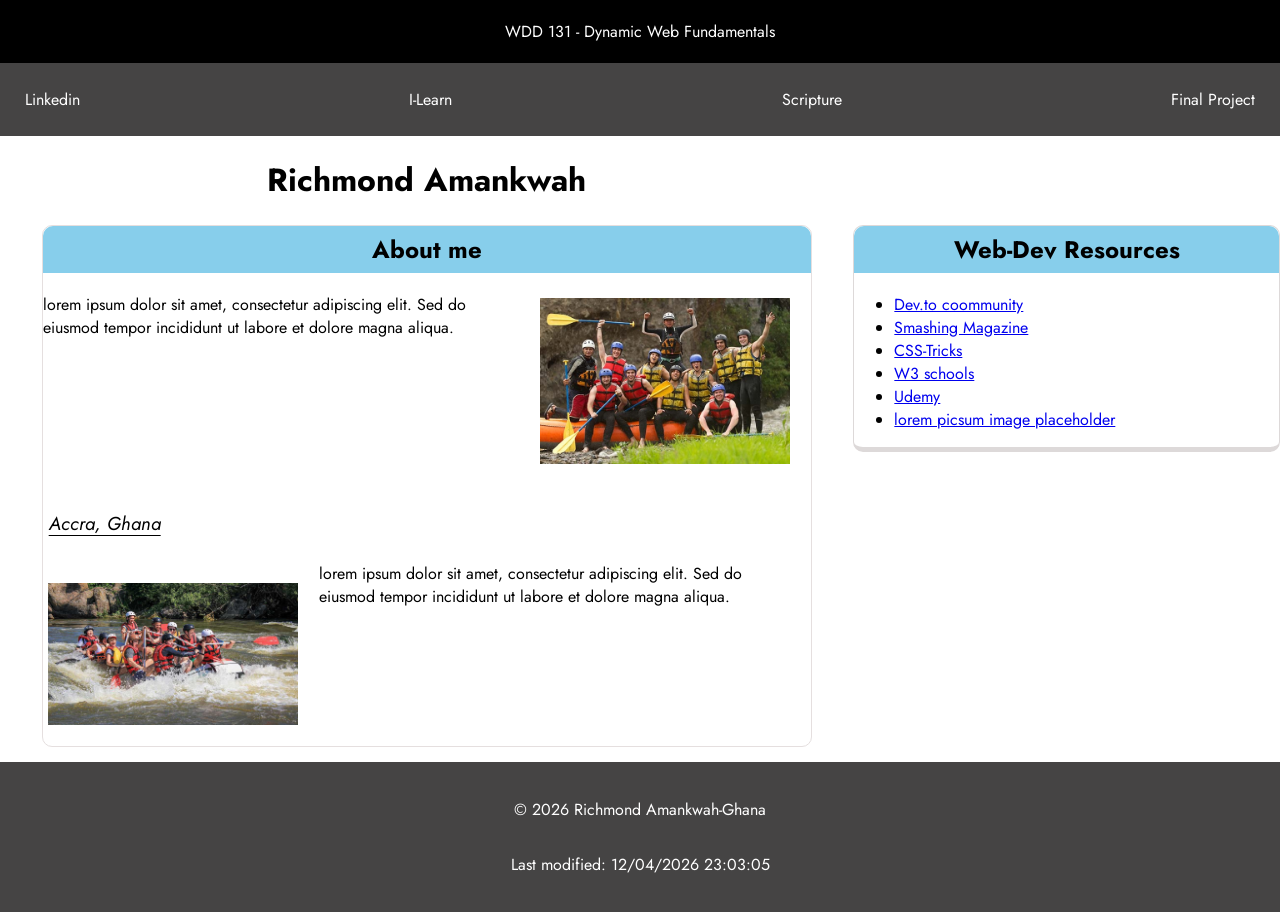
<file: index.html>
<!doctype html>
<html lang="en">
<head>
    <meta charset="UTF-8">
    <meta name="viewport" content="width=device-width, initial-scale=1.0">
    <meta name="description" content="WDD 131 - Dynamic Web Fundamentals-Richmond Amankwah-Shortstory about Richmond Amankwah">
    <meta name="author" content="Richmond Amankwah">
    <title>WDD 131 - Dynamic Web Fundamentals-Richmond Amankwah</title>
    <link rel="stylesheet" href="styles/base.css">
    <script src="scripts/getdates.js" defer></script>
    
    <link rel="preconnect" href="https://fonts.googleapis.com">
    <link rel="preconnect" href="https://fonts.gstatic.com" crossorigin>
    <link href="https://fonts.googleapis.com/css2?family=Jost:ital,wght@0,100..900;1,100..900&display=swap" rel="stylesheet">

</head>

<body>
    <header>
        <span id="course-title">WDD 131 - Dynamic Web Fundamentals</span>
        <nav>
            <a href="https://www.linkedin.com/in/richmond-amankwah-473b9435a">Linkedin</a>
            <a href="https://byupw.instructure.com/">I-Learn</a>
            <a href="https://www.churchofjesuschrist.org/study/scriptures/bofm/w-of-m/1?lang=eng&id=p1#p1">Scripture</a>
            <a href="https://whatsapp.com">Final Project</a>
        </nav>
    </header>
    
    <main>
        <h1>Richmond Amankwah</h1>
        
        <div class="mop">
            <section class="card" id="makt">
            <h2>About me</h2>
            <img src="images/history.jpg" alt="richmond-amankwah">
            <p>lorem ipsum dolor sit amet, consectetur adipiscing elit. Sed do eiusmod tempor incididunt ut labore et dolore magna aliqua.</p>
            
            </section>
            
            <section class="card" id="slower">
            <h3>Accra, Ghana</h3>
            <img src="images/mjm.jpg" alt="accra-ghana">
            <p>lorem ipsum dolor sit amet, consectetur adipiscing elit. Sed do eiusmod tempor incididunt ut labore et dolore magna aliqua.</p>
            </section>
        </div>

        <div class="hop">
            <h2>Web-Dev Resources</h2>

            <ul>
                <li><a href="https://www.jfjfjfj">Dev.to coommunity </a></li>
                <li><a href="https://devel">Smashing Magazine</a></li>
                <li><a href="https://c/">CSS-Tricks</a></li>
                <li><a href="https://st">W3 schools</a></li>
                <li><a href="https://www.sm">Udemy</a></li>
                <li><a href="https://www">lorem picsum image placeholder</a></li>
            </ul>

        </div>

    </main>
    
    <footer>
        <p><span id="currentyear"> © 2026 Richmond Amankwah-Ghana </span></p>
        <p id="lastModified">last modified: October 31, 2026</p>
    </footer>
</body>
</html>
</file>
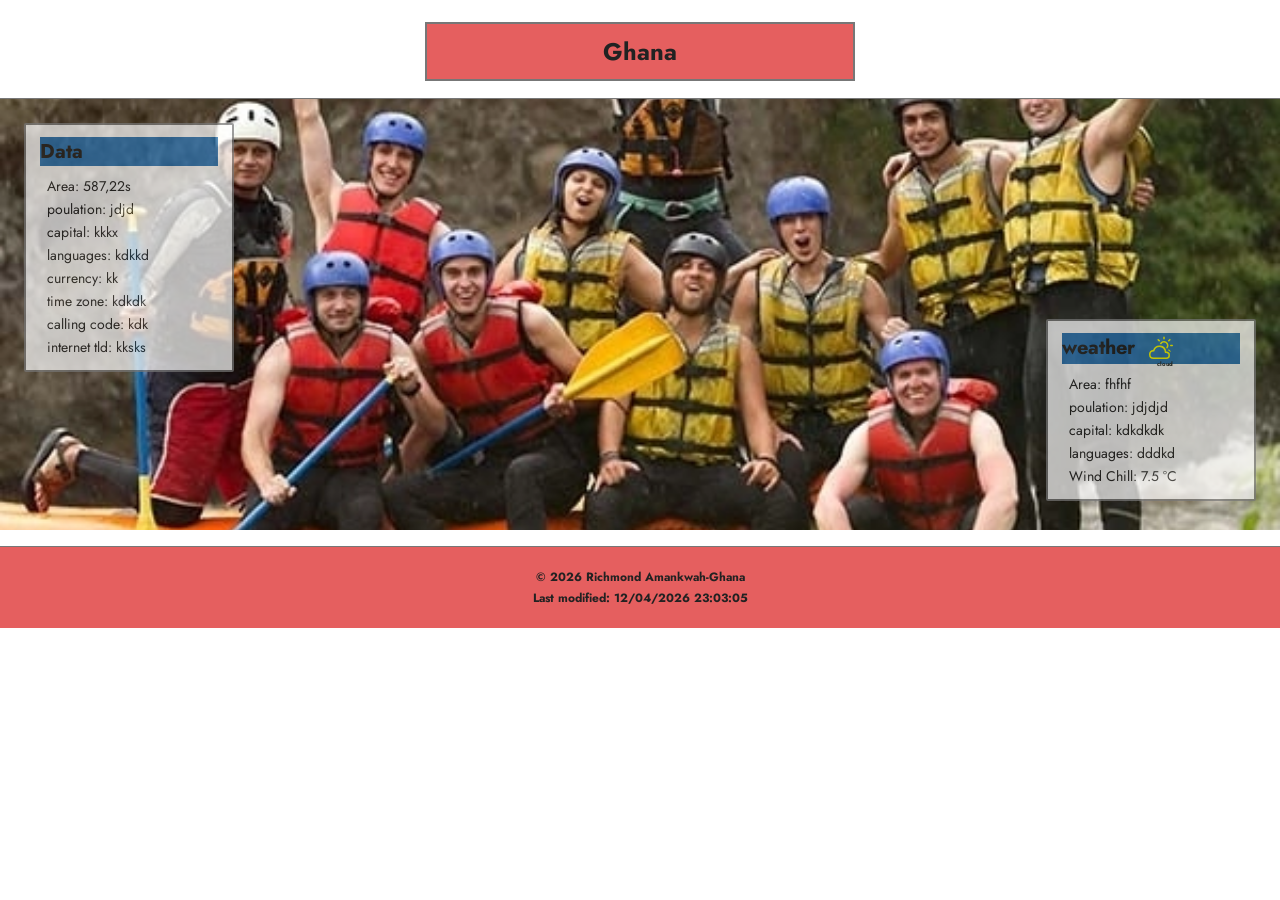
<file: place.html>
<!DOCTYPE html>
<html lang="en">
<head>
    <meta charset="UTF-8">
    <meta name="viewport" content="width=device-width, initial-scale=1.0">
    <meta name="author" content="Richmond Amankwah">
    <meta name="description" content="place i have been and will always be in the coutry of my origin and more of myself">
    <link rel="stylesheet" href="week3/styles/placemobile.css">
    <link rel="stylesheet" href="week3/styles/placelarge.css">
    <script src="week3/scripts/place.js" defer></script>
    <title>Ghana</title>

    <link rel="preconnect" href="https://fonts.googleapis.com">
    <link rel="preconnect" href="https://fonts.gstatic.com" crossorigin>
    <link href="https://fonts.googleapis.com/css2?family=Jost:ital,wght@0,100..900;1,100..900&display=swap" rel="stylesheet">
</head>

<body>
    <header>
        <h1>Ghana</h1>
    </header>

    <main>
        <div class="salt">
            <picture class="okli">
                <source srcset="images/mobi.webp" media="(min-width: 1000px)">
                <source srcset="images/mobi.webp" media="(min-width: 550px)">
                <img src="images/mobi.webp" alt="slowmoton" >
            </picture>
        
            <div class="dont">
                <div class="monkey">
                    <h2><span>Data</span></h2>
                    <div class="soo">
                        <p>Area: 587,22s</p>
                        <p>poulation: jdjd </p>
                        <p>capital: kkkx</p>
                        <p>languages: kdkkd</p>
                        <p>currency: kk</p>
                        <p>time zone: kdkdk</p>
                        <p>calling code: kdk</p>
                        <p>internet tld: kksks</p>
                    </div>
                </div>

                <div class="weat">
                    <h2>
                        <span>weather</span>
                        <span class="cloud">
                            <img src="cloud-sun.svg" alt="Weather">
                        </span>
                    </h2>
                    <div class="sksks">
                        <p>Area: fhfhf</p>
                        <p>poulation: jdjdjd </p>
                        <p>capital: kdkdkdk</p>
                        <p>languages: dddkd</p>
                        <p id="windchill">Wind Chill: N/A</p>

                    </div>
                </div>
            </div>
        </div>

    </main>
    
    <footer>
        <p><span id="currentyear"> © 2026 Richmond Amankwah-Ghana </span></p>
        <p id="lastModified">last modified: October 31, 2026</p>  
    </footer>
    
</body>
</html>
</file>
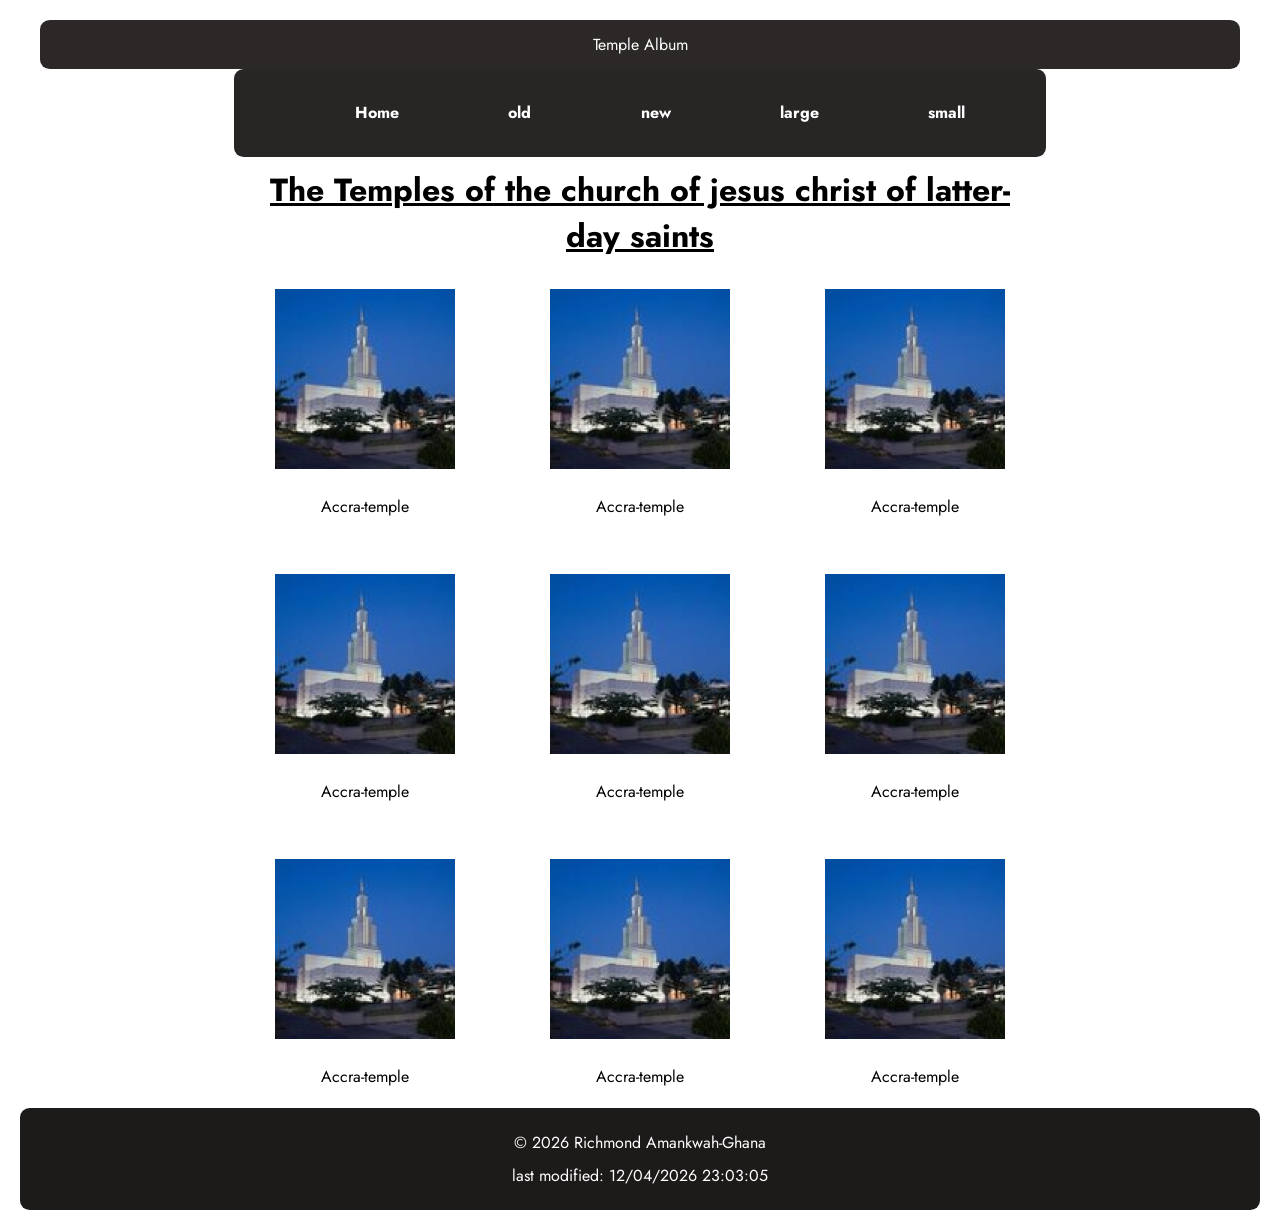
<file: temples.html>
<!DOCTYPE html>
<html lang="en">
<head>
    <meta charset="UTF-8">
    <meta name="viewport" content="width=device-width, initial-scale=1.0">
    <meta name="description" content="Temples in the church of jesus christ around the world where worshippers visit for sacred convenants">
    <meta name="author" content="Richmond Amankwah">
    <title>Temple Album</title>    
    <link rel="stylesheet" href="styles/temples-large.css">
    <link rel="stylesheet" href="styles/temples.css">
    <script src="scripts/temples.js" defer></script>

    <link rel="preconnect" href="https://fonts.googleapis.com">
    <link rel="preconnect" href="https://fonts.gstatic.com" crossorigin>
    <link href="https://fonts.googleapis.com/css2?family=Jost:ital,wght@0,100..900;1,100..900&display=swap" rel="stylesheet">

</head>
<body>
    <header>
        <p>Temple Album</p>

        <a id="menu" href="#"></a>
        <nav class="frt">
           <ul>
             <li>
                <a href="https://web.whatsapp.com/">Home</a>
                <a href="https://web.whatsapp.com/">old</a>
                <a href="https://web.whatsapp.com/">new</a>
                <a href="https://web.whatsapp.com/">large</a>
                <a href="https://web.whatsapp.com/">small</a>
            </li>
           </ul>
        </nav>

    </header>
    <main>
        <h1>The Temples of the church of jesus christ of latter-day saints</h1>
        <div>
            <figure>
                <img src="images/temple.jpg" alt="Accra temple-Ghana">
                <figcaption>Accra-temple</figcaption>
            </figure>

            <figure>
                <img src="images/temple.jpg" alt="Accra temple-Ghana">
                <figcaption>Accra-temple </figcaption>
            </figure>

            <figure>
                <img src="images/temple.jpg" alt="Accra temple-Ghana">
                <figcaption>Accra-temple</figcaption>
            </figure>

            <figure>
                <img src="images/temple.jpg" alt="Accra temple-Ghana">
                <figcaption>Accra-temple</figcaption>
            </figure>

            <figure>
                <img src="images/temple.jpg" alt="Accra temple-Ghana">
                <figcaption>Accra-temple</figcaption>
            </figure>

            <figure>
                <img src="images/temple.jpg" alt="Accra temple-Ghana">
                <figcaption>Accra-temple</figcaption>
            </figure>

            <figure>
                <img src="images/temple.jpg" alt="Accra temple-Ghana">
                <figcaption>Accra-temple</figcaption>
            </figure>

            <figure>
                <img src="images/temple.jpg" alt="Accra temple-Ghana">
                <figcaption>Accra-temple</figcaption>
            </figure>

            <figure>
                <img src="images/temple.jpg" alt="Accra temple-Ghana">
                <figcaption>Accra-temple</figcaption>
            </figure>
        </div>
        
    </main>
    
    <footer>
        <p><span id="currentyear"> © 2026 Richmond Amankwah-Ghana </span></p>
        <p id="lastModified">last modified: October 31, 2026</p>
    </footer>
    
</body>
</html>
</file>
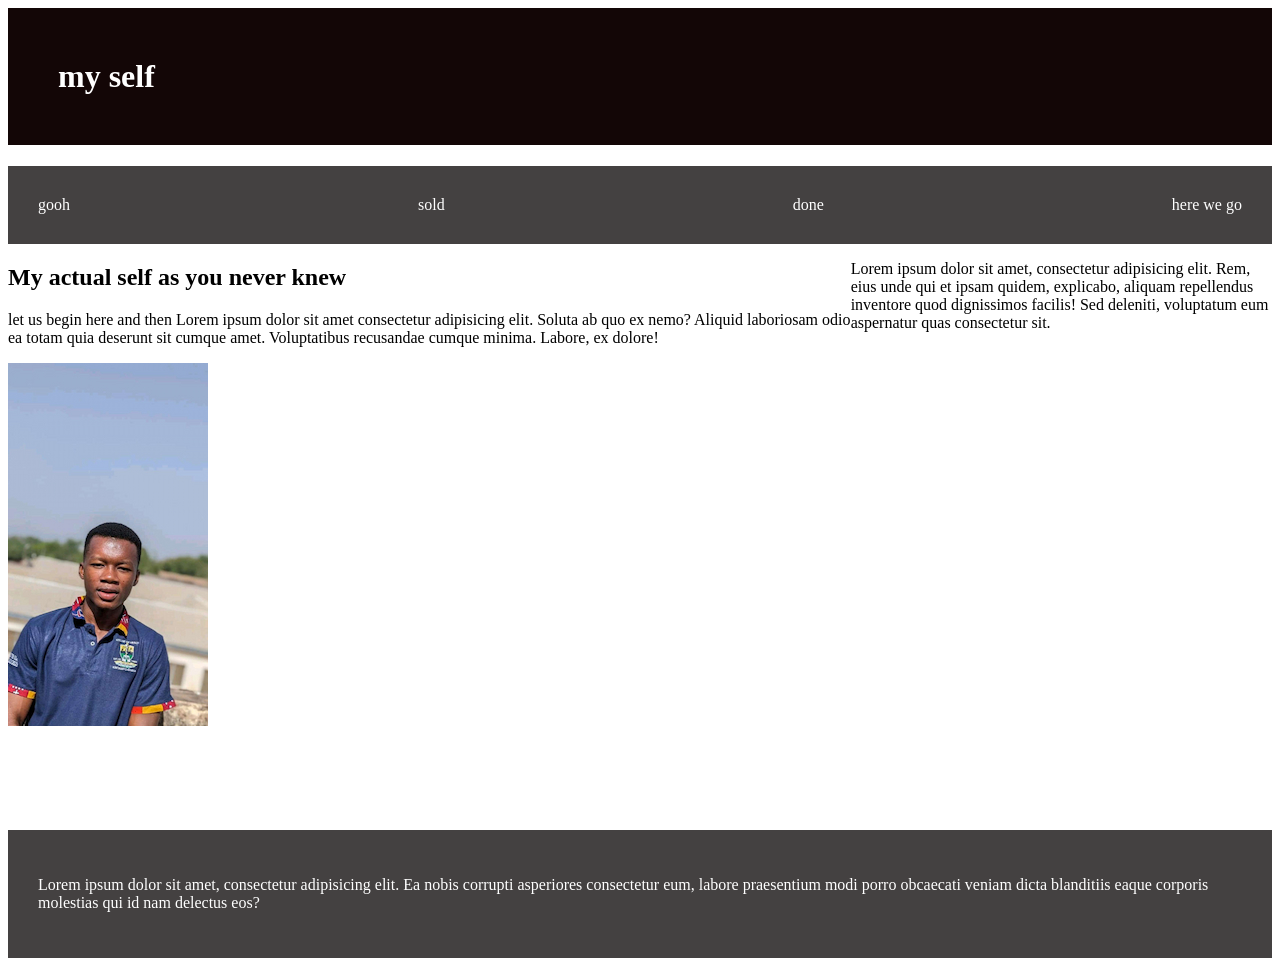
<file: week1/layout.html>
<!doctype html>
<html lang="en">
<head>
    <meta charset="UTF-8">
    <meta name="viewport" content="width=device-width, initial-scale=1.0">
    <title>my self</title>
    <link rel="stylesheet" href="styles/layout.css">
    <script> src="script/add.js" </script>
</head>
<body>
    <header>
        <h1>my self</h1>
        <div class="solh">
            <nav>
                <a href="whatsapp.com">gooh</a>
                <a href="whatapp.com">sold</a>
                <a href="whatsapp.com">done</a>
                <a href="whatsapp.com">here we go</a>
            </nav>
        </div>
    </header>

    <div class="wen">
        <main>
            <h2>My actual self as you never knew</h2>
            <p>let us begin here and then Lorem ipsum dolor sit amet consectetur adipisicing elit. Soluta ab quo ex nemo? Aliquid laboriosam odio ea totam quia deserunt sit cumque amet. Voluptatibus recusandae cumque minima. Labore, ex dolore!</p>
            <img src="images/profile (1).jpg"alt="me here">
        </main>

        <aside>
            <p>Lorem ipsum dolor sit amet, consectetur adipisicing elit. Rem, eius unde qui et ipsam quidem, explicabo, aliquam repellendus inventore quod dignissimos facilis! Sed deleniti, voluptatum eum aspernatur quas consectetur sit.</p>
        </aside>
    </div>

    <footer>
        <p>Lorem ipsum dolor sit amet, consectetur adipisicing elit. Ea nobis corrupti asperiores consectetur eum, labore praesentium modi porro obcaecati veniam dicta blanditiis eaque corporis molestias qui id nam delectus eos?</p>
    </footer>
    
</body>



</html>
</file>
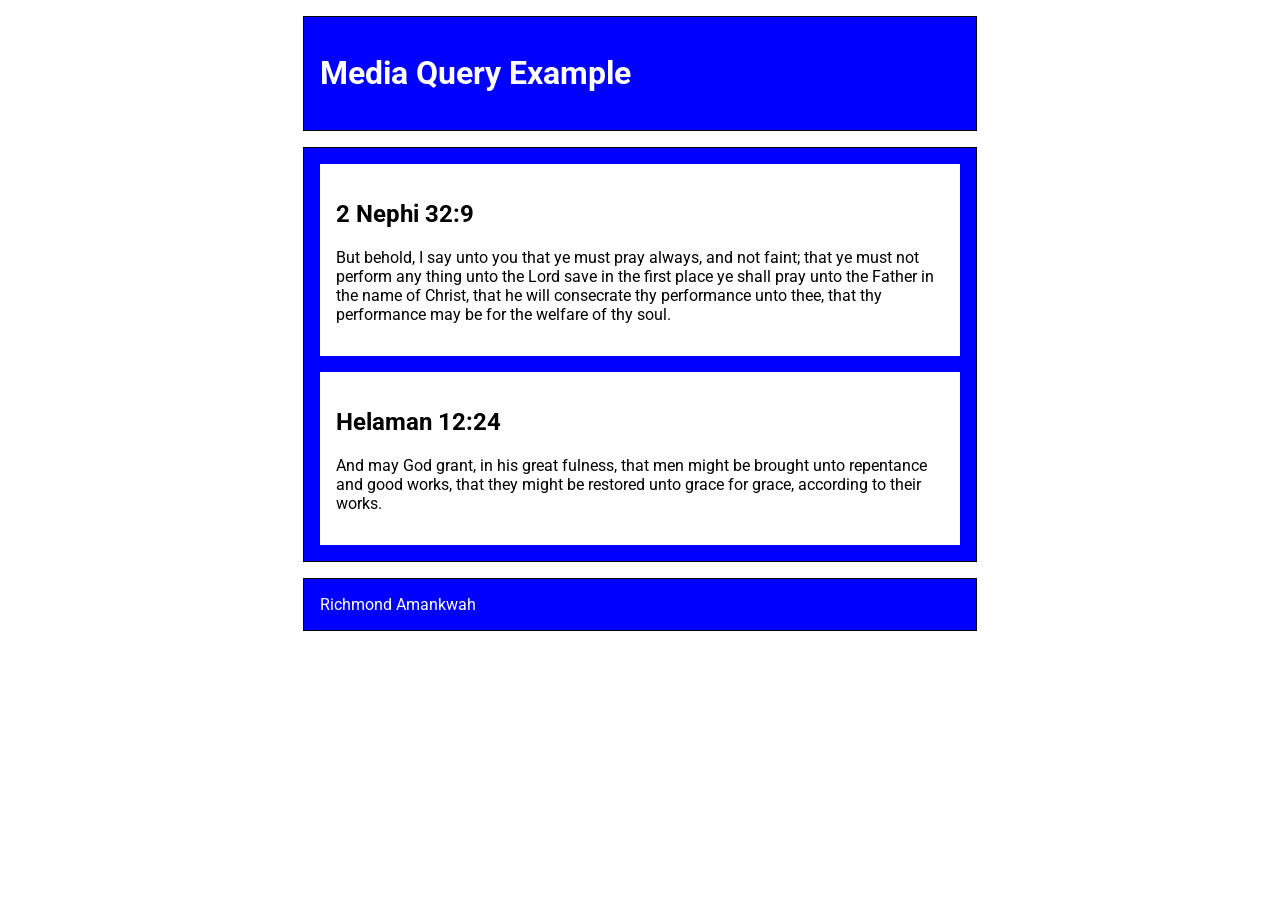
<file: week2/media-query.html>
<!DOCTYPE html>
<html lang="en">
<head>
    <meta charset="UTF-8">
    <meta name="viewport" content="width=device-width, initial-scale=1.0">
    <meta name="description" content="we here and balling">
    <meta name ="author" content="Richmond Amankwah">
    <title> we balling here and live </title>
    <link rel="stylesheet" href="styles/media-query-large.css">
    <link rel="stylesheet" href="styles/media-query.css">
    
    <link rel="preconnect" href="https://fonts.googleapis.com">
    <link rel="preconnect" href="https://fonts.gstatic.com" crossorigin>
    <link href="https://fonts.googleapis.com/css2?family=Roboto:ital,wght@0,100..900;1,100..900&display=swap" rel="stylesheet">
</head>
<body>
    <header>
        <h1>Media Query Example</h1>
    </header>
    <main>
        <section>
        <h2>2 Nephi 32:9</h2>
        <p>But behold, I say unto you that ye must pray always, and not faint; that ye must not perform any thing unto the Lord save in the first place ye shall pray unto the Father in the name of Christ, that he will consecrate thy performance unto thee, that thy performance may be for the welfare of thy soul.</p>
        </section>
        <section>
        <h2>Helaman 12:24</h2>
        <p>And may God grant, in his great fulness, that men might be brought unto repentance and good works, that they might be restored unto grace for grace, according to their works.</p>
        </section>
    </main>
    <footer>
        Richmond Amankwah
    </footer>

</body>
</html>
</file>
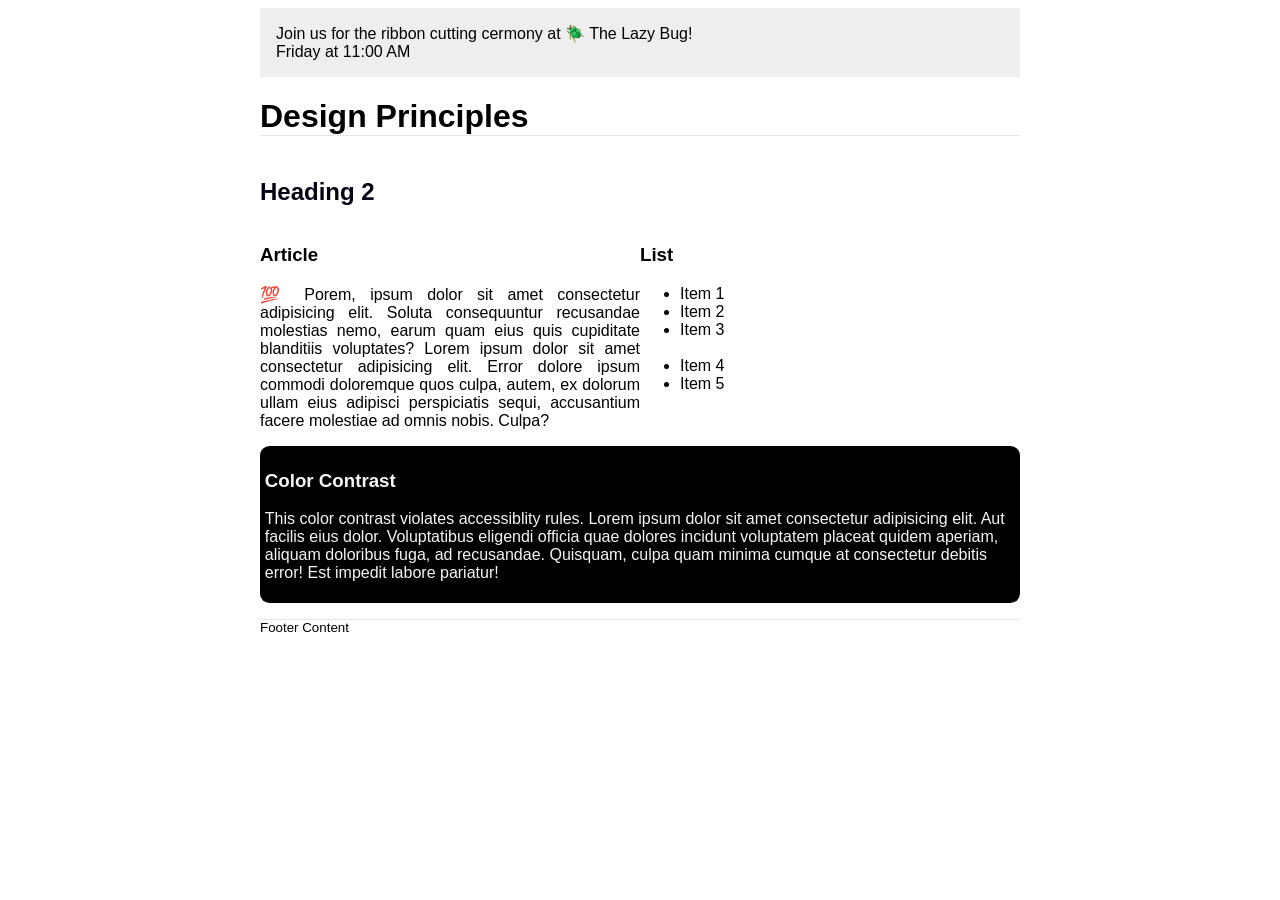
<file: week3/design.html>
<!DOCTYPE html>
<html lang="en">
<head>
    <meta charset="UTF-8">
    <meta name="viewport" content="width=device-width, initial-scale=1.0">
    <title>Document</title>
    <meta name="author" content="Richmond Amankwah">
    <link rel="stylesheet" href="styles/design.css">
</head>
<body>
    <header>
        <div class="banner">Join us for the ribbon cutting cermony at 🪲 The Lazy Bug!<br>Friday at 11:00 AM</div>
        <h1>Design Principles</h1>
    </header>
    <main>
	    <h2>Heading 2</h2>
        <section>
            <h3>Article</h3>
            <article>
                <p>💯 Porem, ipsum dolor sit amet consectetur adipisicing elit. Soluta consequuntur recusandae molestias nemo, earum quam eius quis cupiditate blanditiis voluptates? Lorem ipsum dolor sit amet consectetur adipisicing elit. Error dolore ipsum commodi doloremque quos culpa, autem, ex dolorum ullam eius adipisci perspiciatis sequi, accusantium facere molestiae ad omnis nobis. Culpa?</p>
            </article>
        </section>
        <section>
            <h3>List</h3>
            <ul>
                <li>Item 1</li>
                <li>Item 2</li>
                <li>Item 3<br><br></li>
                <li>Item 4</li>
                <li>Item 5</li>
            </ul>
        </section>
        <div class="callout">
            <h3>Color Contrast</h3>
            <p>This color contrast violates accessiblity rules. Lorem ipsum dolor sit amet consectetur adipisicing elit. Aut facilis eius dolor. Voluptatibus eligendi officia quae dolores incidunt voluptatem placeat quidem aperiam, aliquam doloribus fuga, ad recusandae. Quisquam, culpa quam minima cumque at consectetur debitis error! Est impedit labore pariatur!</p>
        </div>
    </main>
    <footer>
        Footer Content
    </footer>
</body>
</html>
</file>
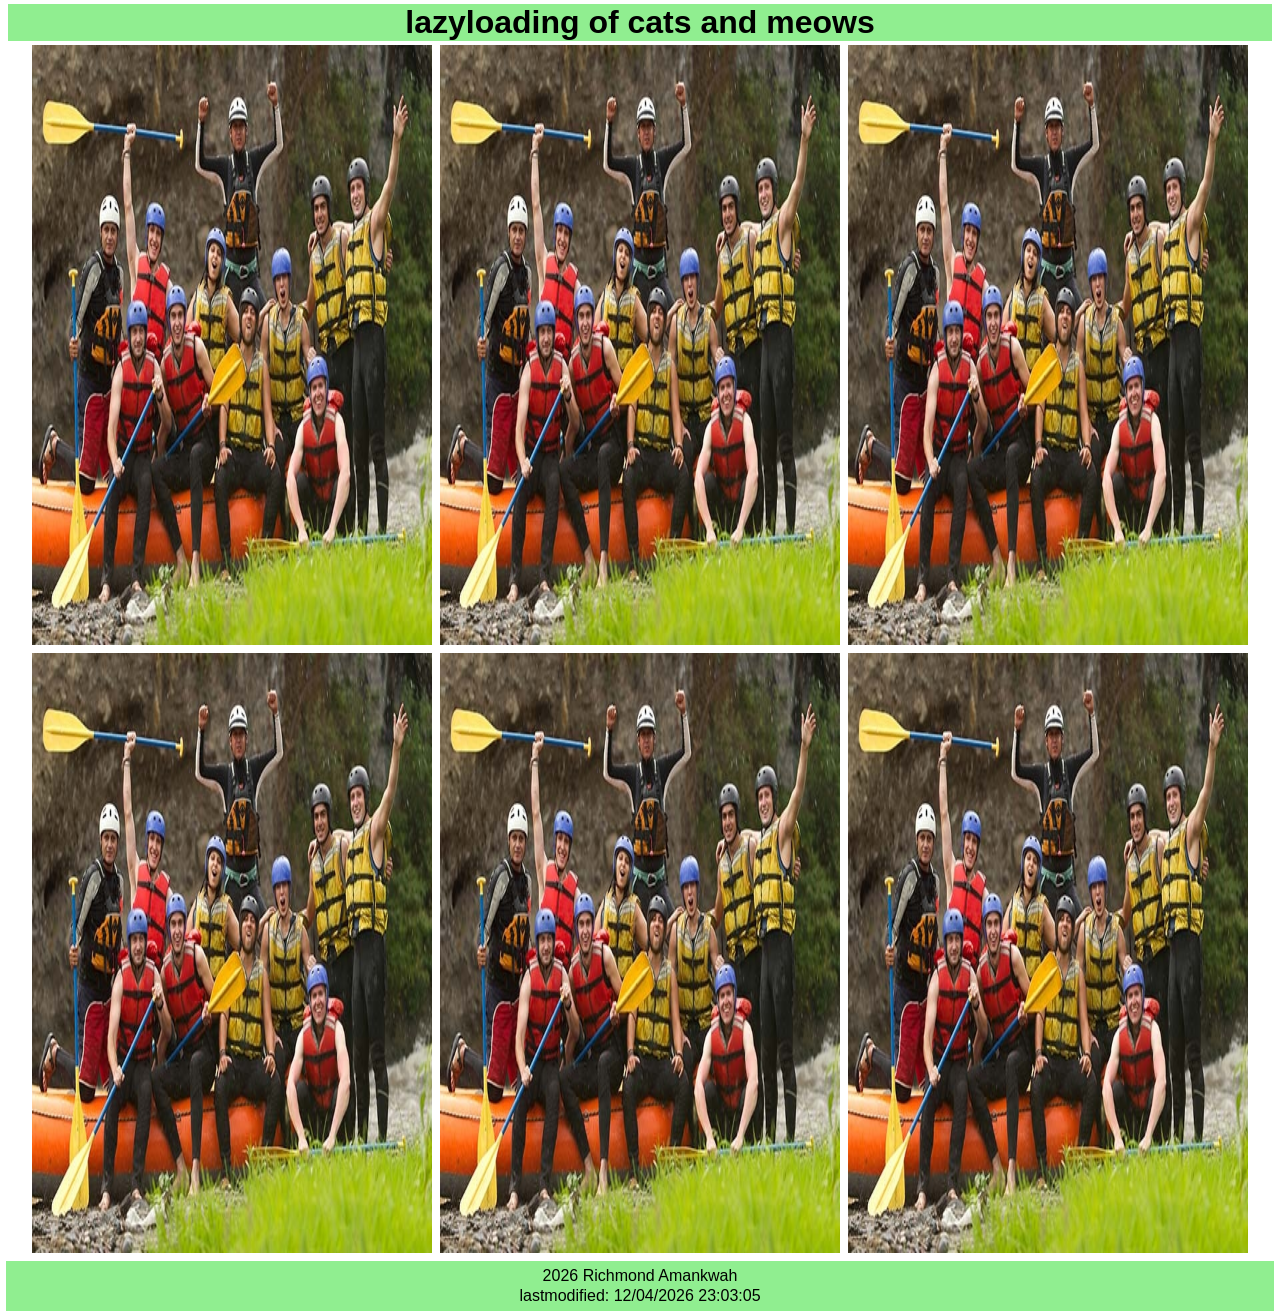
<file: week4/lazyloading.html>
<!DOCTYPE html>
<html lang="en">
<head>
    <meta charset="UTF-8">
    <meta name="viewport" content="width=device-width, initial-scale=1.0">
    <title>lazyloading</title>
    <link rel="stylesheet" href="styles/lazy.css">
    <script src="scripts/lazy.js" defer></script>
</head>
<body>
    <main>
        <h1>lazyloading of cats and meows</h1>

      <div>
        <img src="images/history.jpg" alt="food" loading="lazy" width="400px" height="600px">
        <img src="images/history.jpg" alt="dot" loading="lazy" width="400px" height="600px">
        <img src="images/history.jpg" alt="move" loading="lazy" width="400px" height="600px">
        <img src="images/history.jpg" alt="solid" loading="lazy" width="400px" height="600px">
        <img src="images/history.jpg" alt="djd" loading="lazy" width="400px" height="600px">
        <img src="images/history.jpg" alt="kss" loading="lazy" width="400px" height="600px">

      </div>
    </main>

    <footer>
        <p id="food">Richmond Amankwah</p>
        <p id="solid">lastmodified: today</p>
    </footer>
    
</body>
</html>
</file>
<file: styles/base.css>
body{
    font-family: "Jost", sans-serif;
    margin: 0;
}

header {
    padding: 0px;
    text-decoration: none;
}

main {
    display: grid;
    grid-template-columns: 2fr 1fr;
}



header #course-title{
    text-align: center;
    background-color: black;
    padding: 20px;
    color: white;
    display: block;
}

nav{
    display: flex;
    justify-content: space-between;
    background-color: rgb(69, 68, 68);
    padding: 15px;
}

nav a{
    flex-direction: row;
    text-decoration: none;
    color: white;
    padding: 10px;
    border-radius: 10px;
    transition: background-color 0.2s ease, color 0.2s ease;
}

footer{
    text-align: center;
    background-color: rgb(69, 68, 68);
    padding: 20px;
    display: flex;
    flex-direction: column;
    color: white;
}

main h1{
    text-align: center;
}

h2 {
    background-color: skyblue;
    padding: 6px;
    text-align: center;
    margin-top: 0;
    border-radius: 10px;
    border-bottom-right-radius: 0px;
    border-bottom-left-radius: 0px;
}

h3 {
    text-align: left;
    text-decoration: underline;
    padding: 6px;
    font-weight: normal;
    font-style: italic;
    text-underline-offset: 5px;
}

.mop {
    grid-column: 1/2;
    max-width: 90%;
    margin-bottom: 15px;
    border: 1px solid rgb(229, 223, 223);
    border-radius: 10px;
    margin-left: auto;
    margin-right: auto;
    transition: transform 0.2s ease, box-shadow 0.2s ease, border-color 0.2s ease;
}

nav a:hover,
nav a:focus-visible {
    background-color: white;
    color: rgb(23, 22, 22);
}


img {
    width: 250px;
    padding: 5px;

}

#slower{
    text-align: left;
    margin-right: 20px;
    grid-row: 2/3;
}

.card {
    display: flow-root;

}


#makt img {
    float: right;
    margin: 0 1rem 1rem 1rem;
}

#slower img {
    float: left;
    margin: 1rem 1rem 1rem 0;
}

.hop {
    grid-column: 2/3;
    border: 1px solid rgb(221, 217, 217);
    border-radius: 10px;
    border-bottom-width: 5px;
    align-self: start;
    transition: transform 0.2s ease, box-shadow 0.2s ease, border-color 0.2s ease;
}

.mop:hover,
.hop:hover {
    transform: translateY(-3px);
    border-color: rgb(105, 105, 105);
    box-shadow: 0 6px 14px rgb(0 0 0 / 15%);
}
</file>
<file: week3/styles/placemobile.css>
:root {
    --me-color: rgb(41, 115, 179);
    --so-color: rgb(229, 95, 95);
    --to-color: #222;
}

* {
    box-sizing: border-box;
}

body {
    margin: 0;
    font-family: "jost", sans-serif;
    color: var(--to-color);
    background-color: #fff;
}
h2{
    background-color: var(--me-color);
}

header {
    padding: 20px 10px 14px;
    text-align: center;
}

h1 {
    width: 230px;
    margin: 0 auto;
    padding: 10px;
    border: 2px solid #777;
    font-size: 24px;
    background-color: var(--so-color);
}

.salt {
    border-top: 1px solid #777;
}

.okli,
.okli img {
    display: block;
    width: 100%;
}

.okli img {
    height: 330px;
    object-fit: cover;
}

.dont {
    display: flex;
    flex-direction: column;
    align-items: center;
    gap: 16px;
    padding: 16px 0;
}

.monkey,
.weat {
    width: 280px;
    padding: 12px 14px 10px;
    border: 2px solid #777;
    border-radius: 2px;
    background-color: #fff;
    transition: box-shadow 0.19s ease, transform 0.18s ease;
}

.monkey h2,
.weat h2 {
    margin: 0 0 10px;
    text-align: center;
    font-size: 20px;
}

.cloud {
    display: inline-block;
    position: relative;
}

.cloud img {
    width: 24px;
    height: 24px;
    vertical-align: middle;
    margin-left: 8px;
    margin-bottom: 5px;
    background-color: var(--me-color);
}

.soo,
.sksks {
    margin: 0 auto;
    width: 165px;
}

.soo p,
.sksks p {
    margin: 3px 0;
    font-size: 14px;
}

footer {
    padding: 14px 8px;
    border-top: 1px solid #777;
    text-align: center;
    font-size: 12px;
    background-color: var(--so-color);
}

footer p {
    margin: 3px 0;
    font-weight: bold;
}

.salt:hover {
    cursor: pointer;
}


.monkey:hover,
.weat:hover {
    box-shadow: 4px 4px 8px rgba(0, 0, 0, 0.3);
}

.cloud::after {
    content: "cloud";
    position: absolute;
    right: 0;
    bottom: -4px;
    font-size: 6px;
}
</file>
<file: week3/styles/placelarge.css>
@media (min-width: 650px) {
    header {
        padding: 22px 10px 17px;
    }

    header h1 {
        width: 430px;
        background-color: var(--so-color);
    }

    main {
        width: 100%;
    }

    .salt {
        position: relative;
        max-width: 100%;
    }

    .okli img {
        height: 431px;
    }

    .dont {
        position: absolute;
        inset: 0;
        display: block;
        padding: 0;
    }

    .monkey,
    .weat {
        position: absolute;
        width: 210px;
        opacity: 0.7;
    }

    .monkey {
        left: 24px;
        top: 24px;
    }

    .weat {
        right: 24px;
        top: 220px;
    }

    .monkey h2,
    .weat h2 {
        text-align: left;
    }

    .soo,
    .sksks {
        width: 165px;
    }

    footer {
        padding: 18px 8px;
        background-color: var(--so-color);
        margin-top: 1rem;
    }

    h2 {
        background-color: var(--me-color);
    }

}
</file>
<file: styles/temples-large.css>
*{
    font: 50rem;
    margin: 10px;
    font-family: "jost",sans-serif;
}

header,main,footer{
    text-align: center;
}

nav li {
    text-decoration: none;
    display: flex;
    flex-flow: row;
    align-items: center;/*vertically centers elements*/
    justify-content: center;/*horizontally centers elements*/
}

.frt li a{
    text-decoration: none;
    flex: 1 1 100%;/* evenly spaces elements in flex*/
    padding: 0.4rem;
    color: white;
}

header p{
    display: block; 
    border: 1rem grey;
    padding:0.8rem;
    border-radius: 0.6rem;
    color:white;
    background-color: rgb(44, 40, 40);
    margin-bottom: 0px;

}

nav {
    display:block;
    background-color: rgb(40, 37, 37);
    padding: 0.4rem;
    border-radius: 0.6rem;
    list-style: none;
    margin: 0 auto;
    max-width: 800px;
}

main div{
    display: grid;
    grid-template-columns: repeat(auto-fit,minmax(200px,1fr));/*makes items auto fit screen size as well*/
    grid-gap: 25px;
    place-items: center;
    row-gap: 1rem;
    margin: 0;
}

footer{
    background-color: rgb(29, 26, 26);
    color: white;
    border-radius: 0.6rem;
    padding: 0.8rem;
    display: block;
    margin: 0;
}

.frt a:hover,.frt a:focus-visible{
    background-color: white;
    border:  solid white;
    border-radius: 0.3rem;
    color: black;
}

main{
    max-width: 800px;
    margin: 0 auto;
}

main h1 {
    text-decoration: underline;
}

figure:hover,figure:focus-visible{
    background-color: rgb(32, 28, 28);
    color: white;
}

figure {
    border-radius: 0.6rem;
    transition: 0.25s;
}

#menu{
    display: block;
    font-size: 2rem;
    text-decoration: none;
    font-weight: 700;
    padding: 0.5rem;
    color: white;
    background-color:black;
}

#menu::before{
    content: "≡";
}


.frt {
    display: none;
}

.frt.show {
    display: block;
}


.frt a{
    display: block;
    padding: 0.5rem;
    text-decoration: none;
    text-align: left;
    color:white;
    font-weight: 700;
    transition: 0.6s;
}

.show li {
    display: block;
}

#menu.show::before{
    content: "X";
}
</file>
<file: styles/temples.css>
@media screen and (max-width: 500px) {
    main div {
        grid-template-columns: 1fr;
    }
}

@media screen and (min-width: 501px) {
    #menu {
        display: none;
    }

    .frt {
        display: block;
    }

    .frt li {
        display: flex;
        flex-flow: row nowrap;
    }

    .frt li a {
        flex: 1 1 auto;
        text-align: center;
    }
}
</file>
<file: week1/styles/layout.css>
*{
    max-width: 100%;
 }

 body{
    font-family:'Times New Roman', Times, serif;
    text-decoration: none;
 }

 h1{
    background-color: rgb(19, 6, 6);
    color: white;
    text-align: left;
    margin-top: 5px;
    padding: 50px;
 }

 .solh nav {
    display: flex;
    flex-direction: row;
    justify-content: space-between;
    align-items: center;
 }

 .solh{
    background-color: rgb(68, 65, 65); 
    padding: 30px; 
 }

 a{
    text-decoration: none;
    color: white;
 }

 footer{
    background-color: rgb(68, 65, 65);
    color: white;
    padding: 30px;
    margin-top: 100px;
 }

 .wen {
   display: grid;
   grid-template-columns: 2fr 1fr;
 }

 main {
   grid-column: 1/2;
 }

 aside{
   grid-column: 2/3;
 }
</file>
<file: week2/styles/media-query-large.css>
@media screen and (min-width: 500px){
    header{
        background: black;
        color: white;
    }

    main{
        display: grid;
        grid-template-columns: 1fr 1fr;
    }
}
</file>
<file: week2/styles/media-query.css>
*{
    font-family: "roboto", sans-serif;
    
}

header,main,footer {
     max-width: 640px;
     margin: 1rem auto;
     border: 1px solid black;
     padding: 1rem;
     background: blue
}

main{
    display: grid;
    grid-template-columns: 1fr;
    gap: 1rem;

}

section{
    padding: 1rem;
    background-color: #fff;
    border: box-shadow;

}

section:hover,
section:focus {
    background-color: grey;
    color: black;
    transition: tranform 0.2s ease,box-shadow 0.2s ease;
    box-shadow: 5px white;

}

footer {
    color: white;
}
</file>
<file: week3/styles/design.css>
*{
    box-sizing: border-box;
}

body {
	font-family: Roboto, helvetica, sans-serif;
}

header,
main,
footer {
	max-width: 760px;
	margin: 0 auto;
}

.banner {
	padding: 1rem;
	background-color: #eee;
}

h1 {
	border-bottom: 1px solid rgba(0, 0, 0, 0.1);
}

main {
	display: grid;
    grid-template-columns: 1fr 1fr;
}

h2 {
	color: rgb(3, 3, 20);
	text-align: left;
    grid-column: 1/3;
}

article p {
	text-align: justify;
}

.callout {
	color: whitesmoke;
	background-color: black;
    padding: 0.3rem;
    border-radius: 0.6rem;
    grid-column: 1/3;
}

footer {
	margin-top: 1rem;
	border-top: 1px solid rgba(0, 0, 0, 0.1);
	font-size: smaller;
	text-align: left;
}
</file>
<file: week4/styles/lazy.css>
*{
    margin: 2px;
    text-align: center;
    font-family:"jost","roboto", sans-serif;
}

h1{
    background-color: lightgreen;
}
div{
    display: block;
    grid-template-rows: 1fr 1fr 1fr 1fr 1fr 1fr;
    row-gap: 2px;
}

footer{
    background-color: lightgreen;
    text-align: center;
    padding: 4px;
}

img{
    animation: fade 17s;
}

@keyframes fade {
    0%{
        opacity: 0;
    }

    100%{
        opacity: 1;
    }
}/*describes what and element should look like at different points in time*/
</file>
